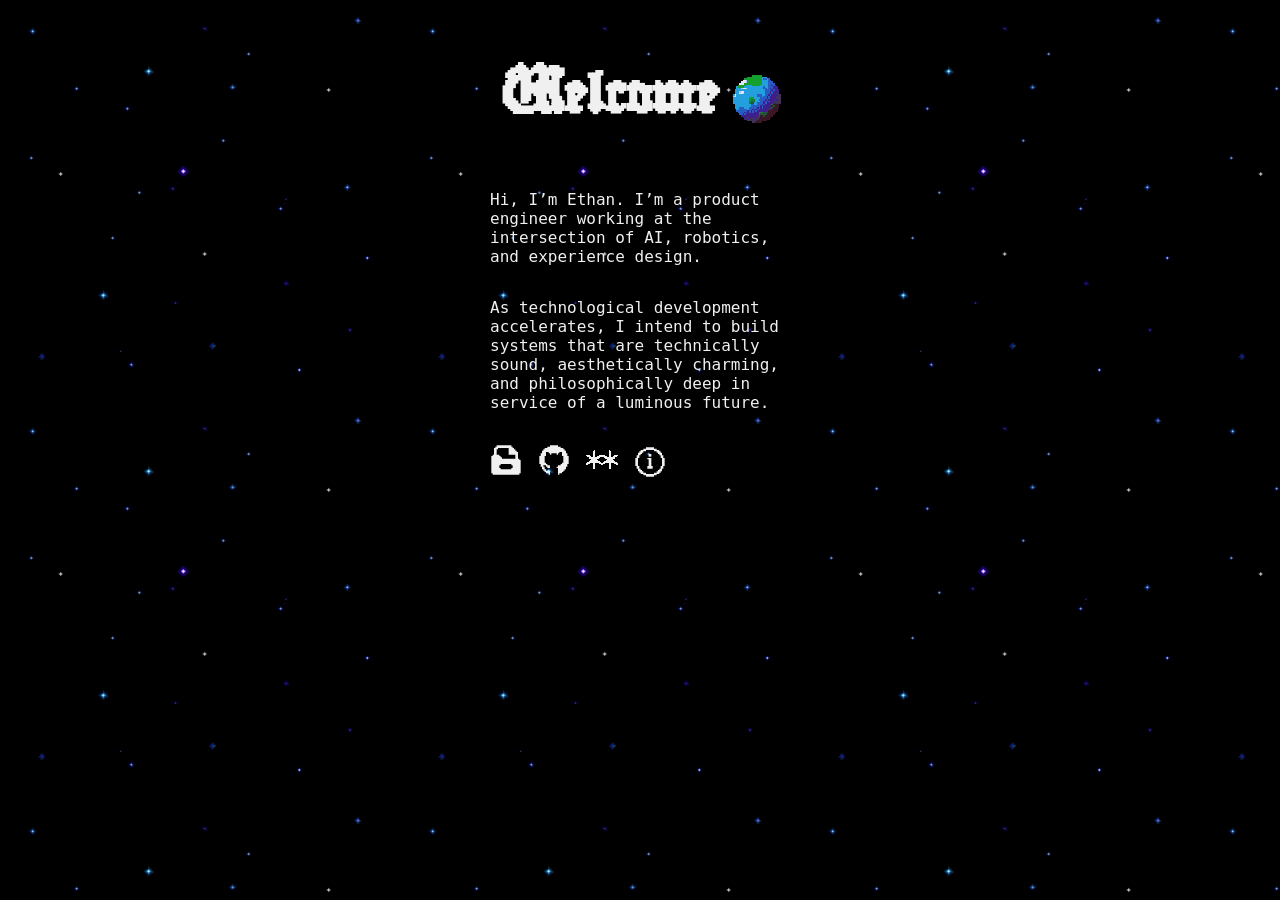
<file: index.html>
<!DOCTYPE html>
<html lang="en">
<head>
  <meta charset="UTF-8" />
  <meta name="viewport" content="width=device-width, initial-scale=1.0" />
  <title>Ethan Hammons</title>
  <link rel="stylesheet" href="style.css">
  <link rel="icon" type="image/gif" href="media/earth.gif">
</head>
<body>
  <main style="align-items: center; flex-direction: column; display: flex;">
    <div style="flex-direction: row; gap: 16px; display: flex; align-items: center;">
      <h1 style="font-size: 72px">Welcome</h1>
      <img src="media/earth.gif" alt="hi" style="width: 48px; height: 48px; image-rendering: pixelated;">
    </div>

    <div style="width: 300px; flex-direction: column; display: flex; gap: 32px;">
      <p style="margin: 0;">
        Hi, I’m Ethan. I’m a product engineer working at the intersection of AI, robotics, and experience design.
      </p>
      <p style="margin: 0;">
        As technological development accelerates, I intend to build systems that are technically sound, aesthetically charming, and philosophically deep in service of a luminous future.
      </p>
      <div style="flex-direction: row; display: flex; gap: 16px;">
        <a href="resume.html"><svg id="archive-solid" fill="#f0f0f0" style="width: 32px;" xmlns="http://www.w3.org/2000/svg" viewBox="0 0 24 24"><path d="M22,12V11H21V6H20V5H19V4H18V3H17V2H16V1H5V2H4V3H3V8H2V9H1V22H2v1H22V22h1V12ZM5,4H6V3h8V8h5v3H9V10H8V9H7V8H5ZM17,18H16v1H8V18H7V16H8V15h8v1h1Z"/></svg></a>
        <a href="https://github.com/ehammons11"><svg id="github" fill="#f0f0f0" style="width: 32px;" xmlns="http://www.w3.org/2000/svg" viewBox="0 0 24 24"><polygon points="23 9 23 15 22 15 22 17 21 17 21 19 20 19 20 20 19 20 19 21 18 21 18 22 16 22 16 23 15 23 15 18 14 18 14 17 15 17 15 16 17 16 17 15 18 15 18 14 19 14 19 9 18 9 18 6 16 6 16 7 15 7 15 8 14 8 14 7 10 7 10 8 9 8 9 7 8 7 8 6 6 6 6 9 5 9 5 14 6 14 6 15 7 15 7 16 9 16 9 18 7 18 7 17 6 17 6 16 4 16 4 17 5 17 5 19 6 19 6 20 9 20 9 23 8 23 8 22 6 22 6 21 5 21 5 20 4 20 4 19 3 19 3 17 2 17 2 15 1 15 1 9 2 9 2 7 3 7 3 5 4 5 4 4 5 4 5 3 7 3 7 2 9 2 9 1 15 1 15 2 17 2 17 3 19 3 19 4 20 4 20 5 21 5 21 7 22 7 22 9 23 9"/></svg></a>
        <a href="https://www.are.na/ethan-hammons/channels"><svg id="arena" fill="#f0f0f0" style="width: 32px; shape-rendering: crispEdges;" xmlns="http://www.w3.org/2000/svg" viewBox="0 0 48 48"><rect x="12" y="9" width="1" height="29"/><rect x="35" y="9" width="1" height="29"/><rect x="11" y="10" width="1" height="27"/><rect x="36" y="10" width="1" height="27"/><rect x="13" y="12" width="1" height="23"/><rect x="34" y="12" width="1" height="23"/><rect x="0" y="16" width="3" height="2"/><rect x="10" y="16" width="1" height="15"/><rect x="22" y="16" width="4" height="3"/><rect x="37" y="16" width="1" height="15"/><rect x="45" y="16" width="3" height="2"/><rect x="3" y="17" width="3" height="3"/><rect x="19" y="17" width="3" height="3"/><rect x="26" y="17" width="3" height="3"/><rect x="42" y="17" width="3" height="3"/><rect x="1" y="18" width="2" height="1"/><rect x="6" y="18" width="2" height="5"/><rect x="17" y="18" width="2" height="4"/><rect x="29" y="18" width="2" height="4"/><rect x="40" y="18" width="2" height="5"/><rect x="45" y="18" width="2" height="1"/><rect x="2" y="19" width="1" height="1"/><rect x="8" y="19" width="2" height="9"/><rect x="14" y="19" width="3" height="9"/><rect x="31" y="19" width="3" height="9"/><rect x="38" y="19" width="2" height="9"/><rect x="45" y="19" width="1" height="1"/><rect x="4" y="20" width="2" height="1"/><rect x="19" y="20" width="2" height="1"/><rect x="27" y="20" width="2" height="1"/><rect x="42" y="20" width="2" height="1"/><rect x="5" y="21" width="1" height="1"/><rect x="19" y="21" width="1" height="1"/><rect x="28" y="21" width="1" height="1"/><rect x="42" y="21" width="1" height="1"/><rect x="17" y="22" width="1" height="1"/><rect x="30" y="22" width="1" height="1"/><rect x="7" y="23" width="1" height="6"/><rect x="40" y="23" width="1" height="6"/><rect x="6" y="24" width="1" height="5"/><rect x="17" y="24" width="1" height="5"/><rect x="30" y="24" width="1" height="5"/><rect x="41" y="24" width="1" height="5"/><rect x="5" y="25" width="1" height="5"/><rect x="18" y="25" width="2" height="4"/><rect x="28" y="25" width="2" height="4"/><rect x="42" y="25" width="1" height="5"/><rect x="4" y="26" width="1" height="4"/><rect x="20" y="26" width="1" height="4"/><rect x="27" y="26" width="1" height="4"/><rect x="43" y="26" width="1" height="4"/><rect x="2" y="27" width="2" height="3"/><rect x="21" y="27" width="1" height="3"/><rect x="26" y="27" width="1" height="3"/><rect x="44" y="27" width="2" height="3"/><rect x="1" y="28" width="1" height="3"/><rect x="22" y="28" width="4" height="3"/><rect x="46" y="28" width="1" height="3"/><rect x="0" y="29" width="1" height="2"/><rect x="19" y="29" width="1" height="1"/><rect x="28" y="29" width="1" height="1"/><rect x="47" y="29" width="1" height="2"/><rect x="2" y="30" width="1" height="1"/><rect x="45" y="30" width="1" height="1"/></svg></a>
        <button id="info-btn" type="button" popovertarget="font-credit" aria-label="Credits">
          <svg id="info-circle" fill="#f0f0f0" style="width: 32px;" xmlns="http://www.w3.org/2000/svg" viewBox="0 0 24 24"><polygon points="14 15 14 17 10 17 10 15 11 15 11 10 10 10 10 9 13 9 13 15 14 15"/><rect x="11" y="6" width="2" height="2"/><path d="m22,9v-2h-1v-2h-1v-1h-1v-1h-2v-1h-2v-1h-6v1h-2v1h-2v1h-1v1h-1v2h-1v2h-1v6h1v2h1v2h1v1h1v1h2v1h2v1h6v-1h2v-1h2v-1h1v-1h1v-2h1v-2h1v-6h-1Zm-1,6h-1v2h-1v1h-1v1h-1v1h-2v1h-6v-1h-2v-1h-1v-1h-1v-1h-1v-2h-1v-6h1v-2h1v-1h1v-1h1v-1h2v-1h6v1h2v1h1v1h1v1h1v2h1v6Z"/></svg>
        </button>
      </div>

      <div id="font-credit" popover>
        <p style="margin: 0;">Display type is <strong>Gossip MedPixel</strong>,<br>handmade by <a href="https://dvorit.ca/" target="_blank" rel="noopener">Dvorit</a>. ♡</p>
      </div>
    </div>

  </main>
</body>
</html>
</file>
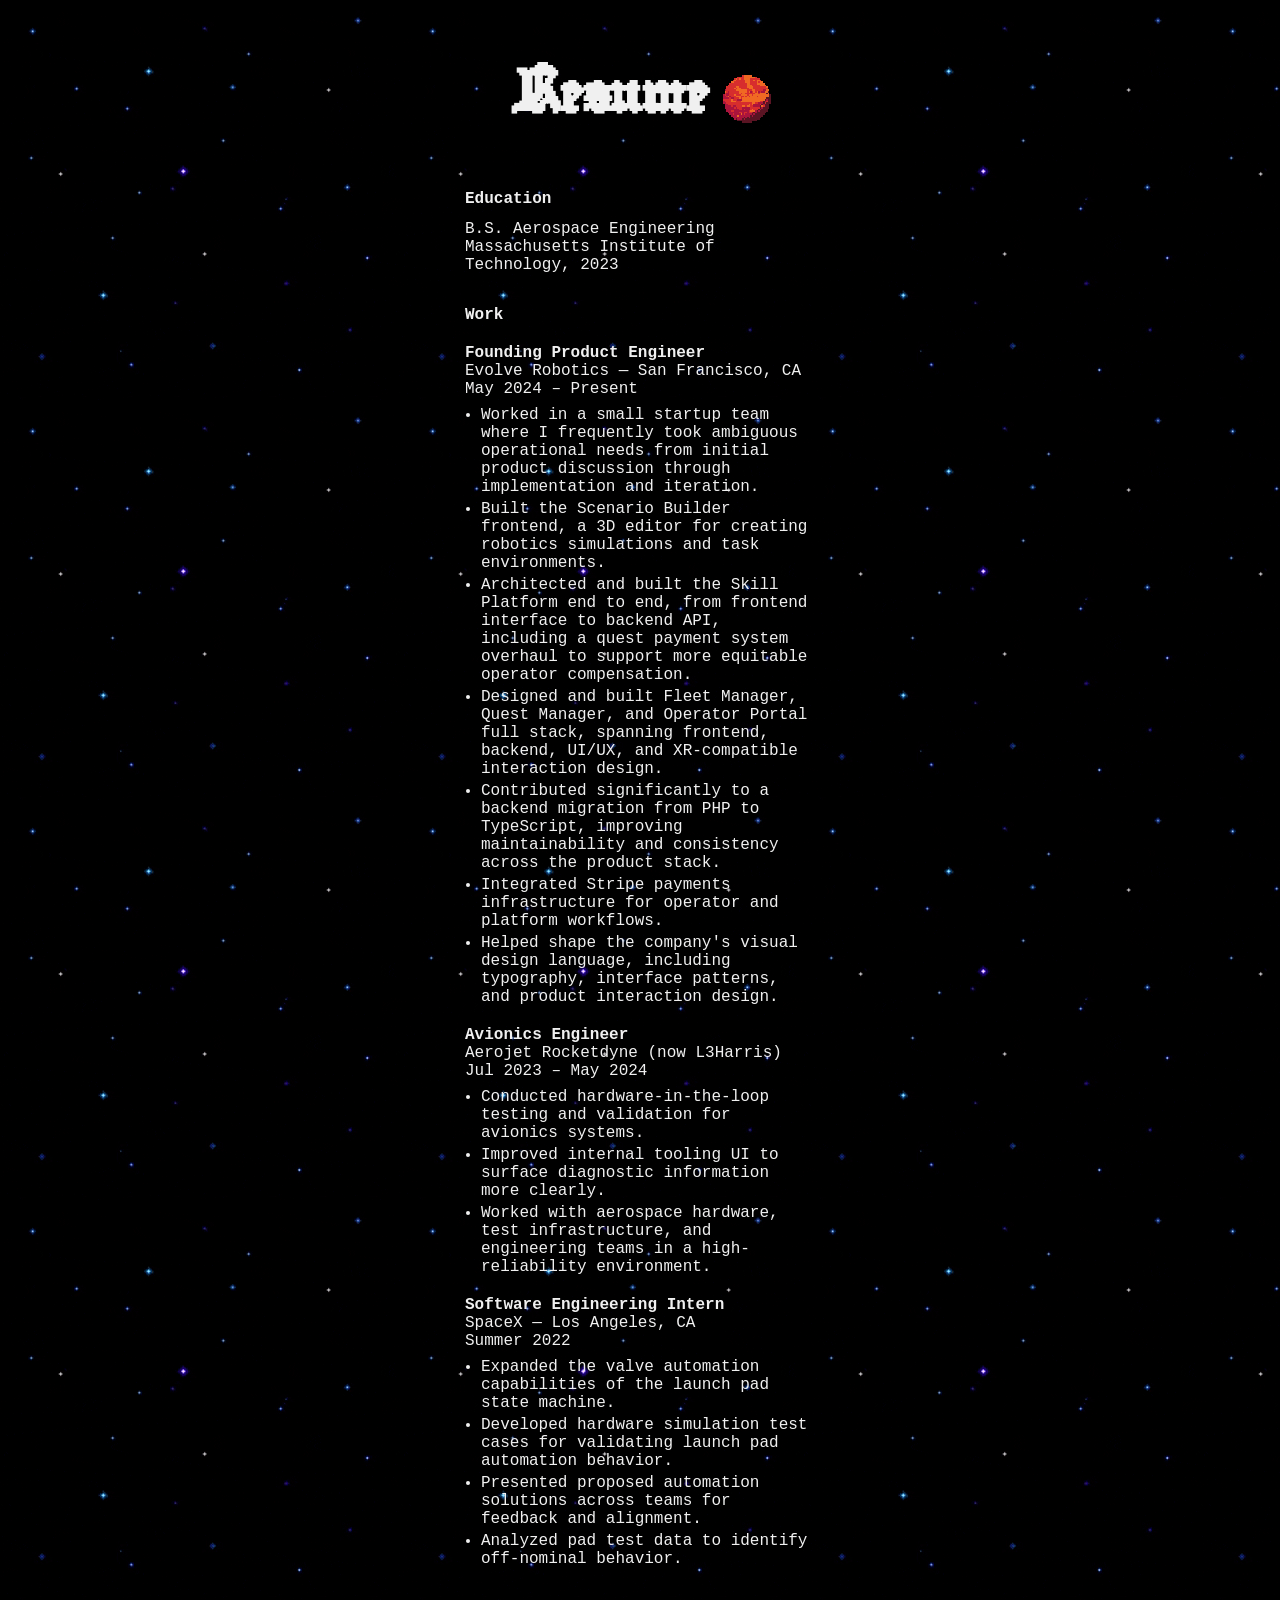
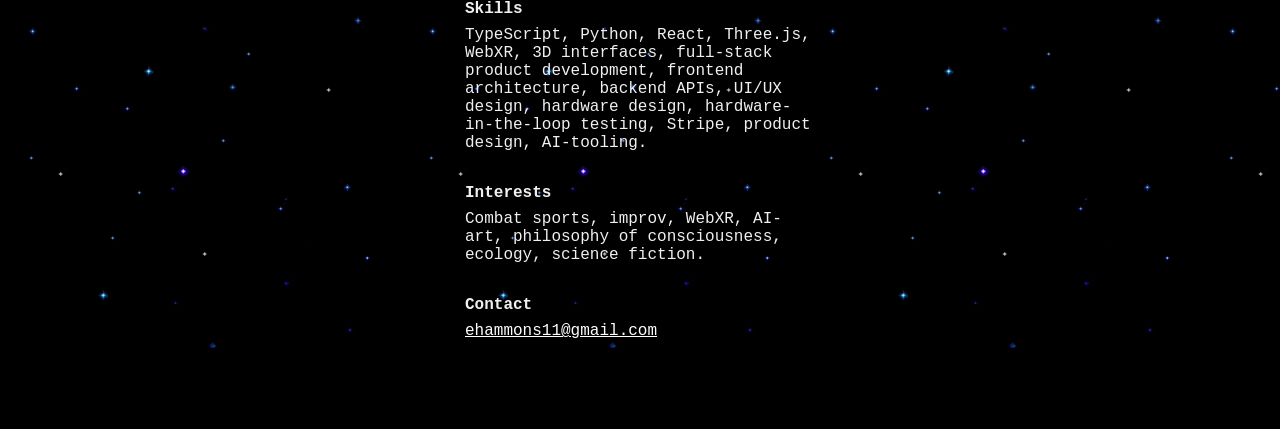
<file: resume.html>
<!DOCTYPE html>
<html lang="en">
<head>
  <meta charset="UTF-8" />
  <meta name="viewport" content="width=device-width, initial-scale=1.0" />
  <title>Ethan's Resume</title>
  <link rel="stylesheet" href="style.css">
  <link rel="icon" type="image/gif" href="media/mars.gif">
</head>
<body>
  <main style="align-items: center; flex-direction: column; display: flex;">
    <div style="flex-direction: row; gap: 16px; display: flex; align-items: center;">
      <h1 style="font-size: 72px">Resume</h1>
      <img src="media/mars.gif" alt="hi" style="width: 48px; height: 48px; image-rendering: pixelated;">
    </div>

    <div style="width: 350px; flex-direction: column; display: flex; gap: 32px;">
      <div style="display: flex; flex-direction: column; gap: 12px;">
        <p style="margin: 0;"><strong>Education</strong></p>
        <p style="margin: 0;">B.S. Aerospace Engineering<br>Massachusetts Institute of Technology, 2023</p>
      </div>

      <div style="display: flex; flex-direction: column; gap: 20px;">
        <p style="margin: 0;"><strong>Work</strong></p>

        <div style="display: flex; flex-direction: column; gap: 8px;">
          <p style="margin: 0;"><strong>Founding Product Engineer</strong><br>Evolve Robotics — San Francisco, CA<br>May 2024 – Present</p>
            <ul style="margin: 0; padding-left: 16px; display: flex; flex-direction: column; gap: 4px;">
            <li>Worked in a small startup team where I frequently took ambiguous operational needs from initial product discussion through implementation and iteration.</li>
            <li>Built the Scenario Builder frontend, a 3D editor for creating robotics simulations and task environments.</li>
            <li>Architected and built the Skill Platform end to end, from frontend interface to backend API, including a quest payment system overhaul to support more equitable operator compensation.</li>
            <li>Designed and built Fleet Manager, Quest Manager, and Operator Portal full stack, spanning frontend, backend, UI/UX, and XR-compatible interaction design.</li>
            <li>Contributed significantly to a backend migration from PHP to TypeScript, improving maintainability and consistency across the product stack.</li>
            <li>Integrated Stripe payments infrastructure for operator and platform workflows.</li>
            <li>Helped shape the company's visual design language, including typography, interface patterns, and product interaction design.</li>
          </ul>
        </div>

        <div style="display: flex; flex-direction: column; gap: 8px;">
          <p style="margin: 0;"><strong>Avionics Engineer</strong><br>Aerojet Rocketdyne (now L3Harris)<br>Jul 2023 – May 2024</p>
          <ul style="margin: 0; padding-left: 16px; display: flex; flex-direction: column; gap: 4px;">
            <li>Conducted hardware-in-the-loop testing and validation for avionics systems.</li>
            <li>Improved internal tooling UI to surface diagnostic information more clearly.</li>
            <li>Worked with aerospace hardware, test infrastructure, and engineering teams in a high-reliability environment.</li>
          </ul>
        </div>

        <div style="display: flex; flex-direction: column; gap: 8px;">
          <p style="margin: 0;"><strong>Software Engineering Intern</strong><br>SpaceX — Los Angeles, CA<br>Summer 2022</p>
          <ul style="margin: 0; padding-left: 16px; display: flex; flex-direction: column; gap: 4px;">
            <li>Expanded the valve automation capabilities of the launch pad state machine.</li>
            <li>Developed hardware simulation test cases for validating launch pad automation behavior.</li>
            <li>Presented proposed automation solutions across teams for feedback and alignment.</li>
            <li>Analyzed pad test data to identify off-nominal behavior.</li>
          </ul>
        </div>
      </div>

      <div style="display: flex; flex-direction: column; gap: 8px;">
        <p style="margin: 0;"><strong>Skills</strong></p>
        <p style="margin: 0;">TypeScript, Python, React, Three.js, WebXR, 3D interfaces, full-stack product development, frontend architecture, backend APIs, UI/UX design, hardware design, hardware-in-the-loop testing, Stripe, product design, AI-tooling.</p>
      </div>

      <div style="display: flex; flex-direction: column; gap: 8px;">
        <p style="margin: 0;"><strong>Interests</strong></p>
        <p style="margin: 0;">Combat sports, improv, WebXR, AI-art, philosophy of consciousness, ecology, science fiction.</p>
      </div>

      <div style="display: flex; flex-direction: column; gap: 8px;">
        <p style="margin: 0;"><strong>Contact</strong></p>
        <p style="margin: 0; color: #f0f0f0;"><a href="mailto:ehammons11@gmail.com" style="color: #fff;">ehammons11@gmail.com</a></p>
      </div>

    </div>
  </main>
</body>
</html>
</file>
<file: style.css>
@font-face {
  font-family: 'Gossip-MedPixel';
  src: url('fonts/Gossip-MedPixel.woff2') format('woff2');
  font-weight: normal;
  font-style: normal;
}

body {
  background-color: #000000;
  background-image: url('media/stars.gif');
  background-repeat: repeat;
  background-size: auto;
  image-rendering: pixelated;
  font-family: 'Space Mono', monospace;
  color: #f0f0f0;
}

h1, h2, h3 {
  font-family: 'Gossip-MedPixel', serif;
}

#archive-solid, #github, #arena, #info-circle {
  transition: fill 0.15s ease;
}

#archive-solid:hover, #github:hover, #arena:hover, #info-circle:hover {
  fill: #87ceeb; /* sky blue */
}

/* info icon is a bare button wrapping the svg */
#info-btn {
  background: none;
  border: none;
  padding: 0;
  margin: 0;
  line-height: 0;
  cursor: pointer;
}

/* font-credit popover */
#font-credit {
  margin: auto; /* center in the viewport */
  background: #0a0a18;
  color: #f0f0f0;
  border: 2px solid #87ceeb;
  box-shadow: 4px 4px 0 #000; /* hard pixel shadow */
  font-family: 'Space Mono', monospace;
  font-size: 14px;
  line-height: 1.5;
  text-align: center;
  padding: 16px 20px;
  max-width: 260px;

  /* scale-in animation */
  opacity: 0;
  transform: scale(0.92);
  transition:
    opacity 0.15s ease,
    transform 0.15s ease,
    overlay 0.15s ease allow-discrete,
    display 0.15s ease allow-discrete;
}

#font-credit:popover-open {
  opacity: 1;
  transform: scale(1);
}

@starting-style {
  #font-credit:popover-open {
    opacity: 0;
    transform: scale(0.92);
  }
}

#font-credit a {
  color: #87ceeb;
}

#font-credit::backdrop {
  background: rgba(0, 0, 0, 0.4);
}
</file>
